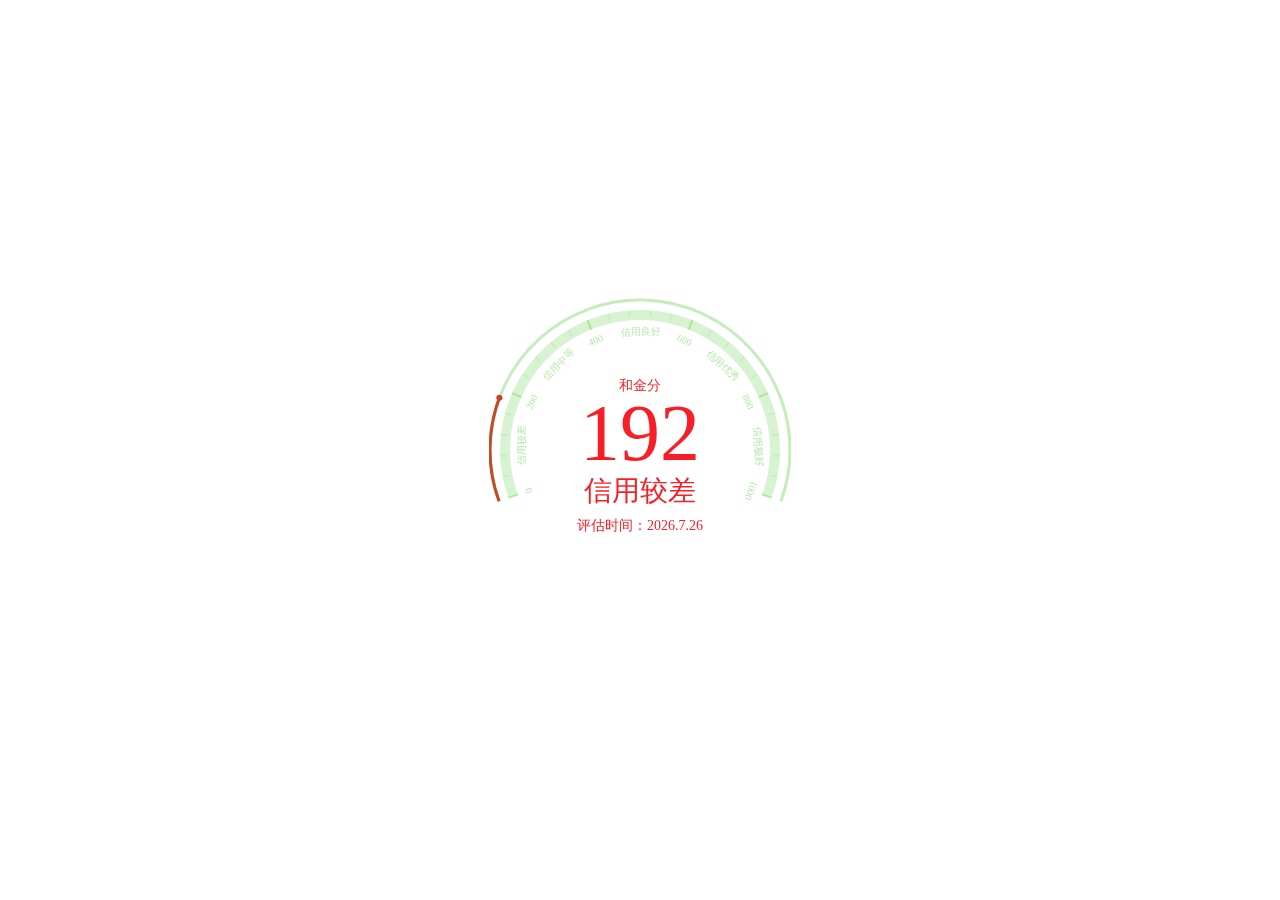
<file: gauge/index.html>
<!DOCTYPE html>
<html lang="en">

<head>
    <meta charset="UTF-8">
    <title>gauge</title>
    <style>
    html,
    body {
        width: 100%;
        height: 100%;
        margin: 0;
        padding: 0;
        display: flex;
        justify-content: center;
        align-items: center;
    }
    </style>
</head>

<body>
    <canvas id="canvas" width="302" height="380"></canvas>
    <script src="gauge.js"></script>
    <script>
    new Gauge(document.getElementById('canvas'), {
        radius: 150,
        dotSpeed: 0.03,
        progress: {
            color: 'rgba(60,197,31, .5)',
            bgColor: 'rgba(60,197,31, .3)',
            dotColor: 'rgba(60,197,31, 1)'
        },
        division: {
            lineColor: 'rgba(60,197,31, .2)',
            smallerLineColor: 'rgba(60,197,31, .3)',
            smallestLineColor: 'rgba(60,197,31, .1)',
            scoreColor: 'rgba(60,197,31, .4)',
            scoreFontsize: 10,
            socreBoundColor: 'rgba(60,197,31, .4)',
            scoreBoundFontsize: 10
        },
        title: {
            show: true,
            text: '和金分',
            fontsize: 14,
            color: '#3CC51F'
        },
        score: {
            min: 0,
            show: true,
            value: 600,
            fontsize: 80,
            color: '#3CC51F'
        },
        commentText: {
            show: true,
            top: 50,
            color: '#3CC51F',
            fontsize: 28
        },
        time: {
            show: true,
            top: 80,
            fontsize: 14,
            color: '#3Cb41F'
        },
        stage: {
            tags: ['信用较差', '信用中等', '信用良好', '信用优秀', '信用极好'],
            bound: [500, 600, 700, 800, 1000],
            boundColors: ['rgb(247,30,39)', 'rgb(247,30,39)', 'rgb(247,30,39)', 'rgb(7,202,130)', 'rgb(67,183,232)']
        }
    })
    </script>
</body>

</html>
</file>
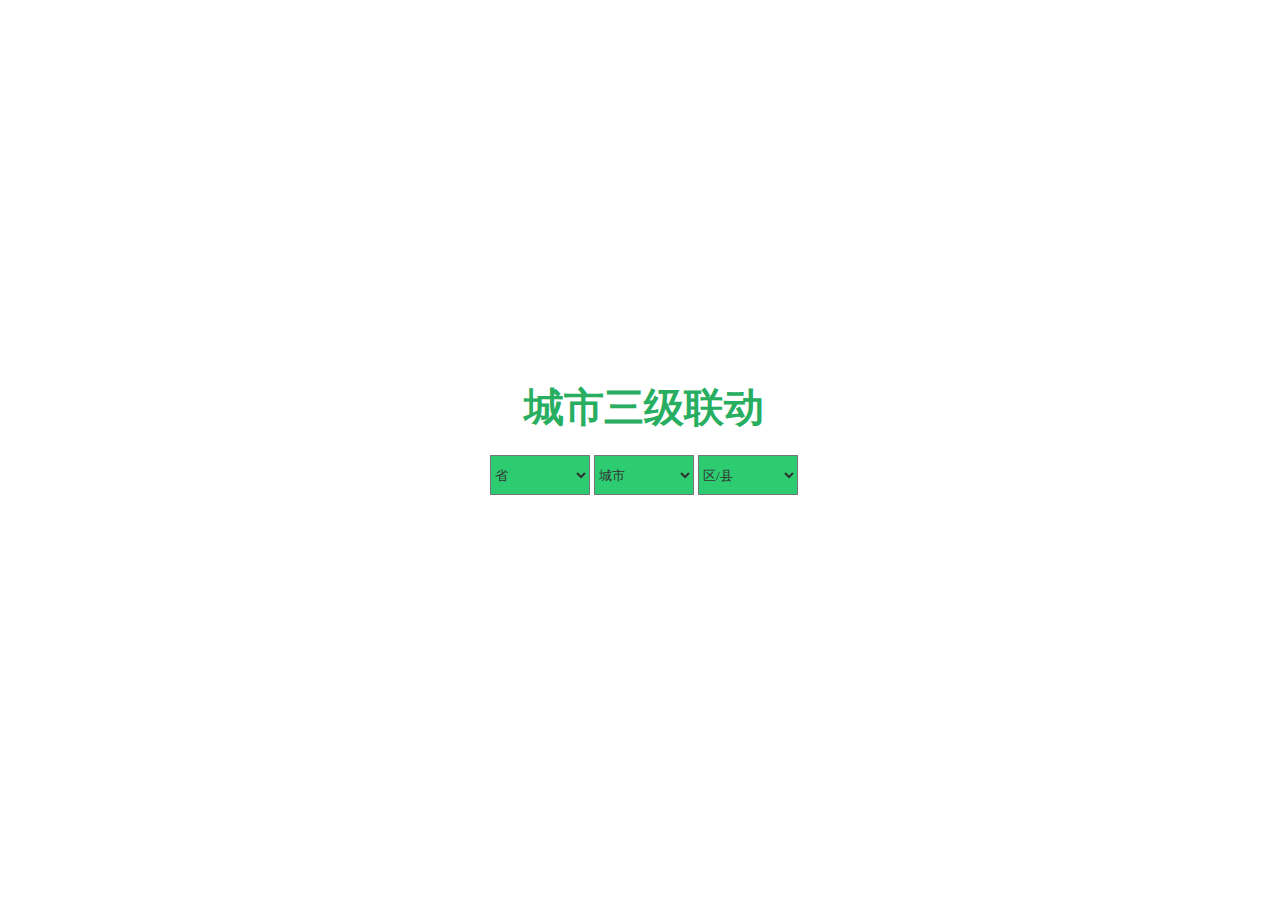
<file: related-menu/index.html>
<!DOCTYPE html>
<html>
<head>
<link rel="stylesheet" type="text/css" href="css/main.css">
	<meta charset="UTF-8">
	<meta http-equiv="X-UA-Compatible" content="IE=edge,chrome=1">
	<meta name="viewport" content="width=device-width, initial-scale=1">
<script type="text/javascript" src="lib/jquery-2.2.0.min.js"></script>
<script type="text/javascript" src="js/main.js"></script>
	<title>城市三级联动</title>
</head>
<body>
	<div class="m-select">
		<h1>城市三级联动</h1>
		<select class="province">
			<option>省</option>
		</select>
		<select class="city">
			<option>城市</option>
		</select>
		<select class="district">
			<option>区/县</option>
		</select>
	</div>

	<div class="u-show">
		<div class="topbar">
			<div class="btn-close">×</div>
		</div>
		<div class="content">
			<h2>您选择的地址是</h2>
			<p></p>
			<div><button>确认</button><button>返回</button></div>	
		</div>		
	</div>
</body>
</html>
</file>
<file: related-menu/css/main.css>
*{
	padding: 0;
	margin: 0;
	font-family: "微软雅黑";
}
html,body{
	position:relative;
	width: 100%;
	height: 100%;
}
.m-select{	
	text-align: center;
	position: absolute;
	top: 50%;
	left: 50%;
	margin-top: -70px;
	margin-left: -150px;
}
h1{
	font-size: 40px;
	color:#27ae60;
	text-align: center;
	margin-bottom: 20px;
}
.m-select select{
	background-color: #2ecc71;
	color: #333;
	width: 100px;
	height: 40px;
}
.u-show{
	position: absolute;	
	display: none;
	width: 400px;
	height: 400px;
	top:50%;
	left: 50%;
	margin-left: -200px;
	margin-top: -200px;
}

.u-show .topbar{
	position: relative;
	height: 30px;
	width: 100%;
	background: #16a085;
}
.u-show .topbar .btn-close{
	cursor: pointer;
	position: absolute;
	height: 30px;
	line-height: 30px;
	text-align: center;
	width: 30px;
	right: 0;
	color: #fff;
	background: #666;
}
.u-show .content{
	position: relative;
	height: 370px;
	background: #eee;
}
.u-show .content h2{
	color: #16a085;
	font-size: 30px;
	padding-top: 30px;
	text-align: center;
}
.u-show .content p{
	color: #16a085;
	margin-top: 30px;
	text-align: center;
}
.u-show .content div{
	margin-top: 100px;
	text-align: center;
}
.u-show .content div button{
	color: #fff;
	background: #16a085;
	cursor: pointer;
	margin: 0 10px;
	width: 80px;
	height: 40px;
}
</file>
